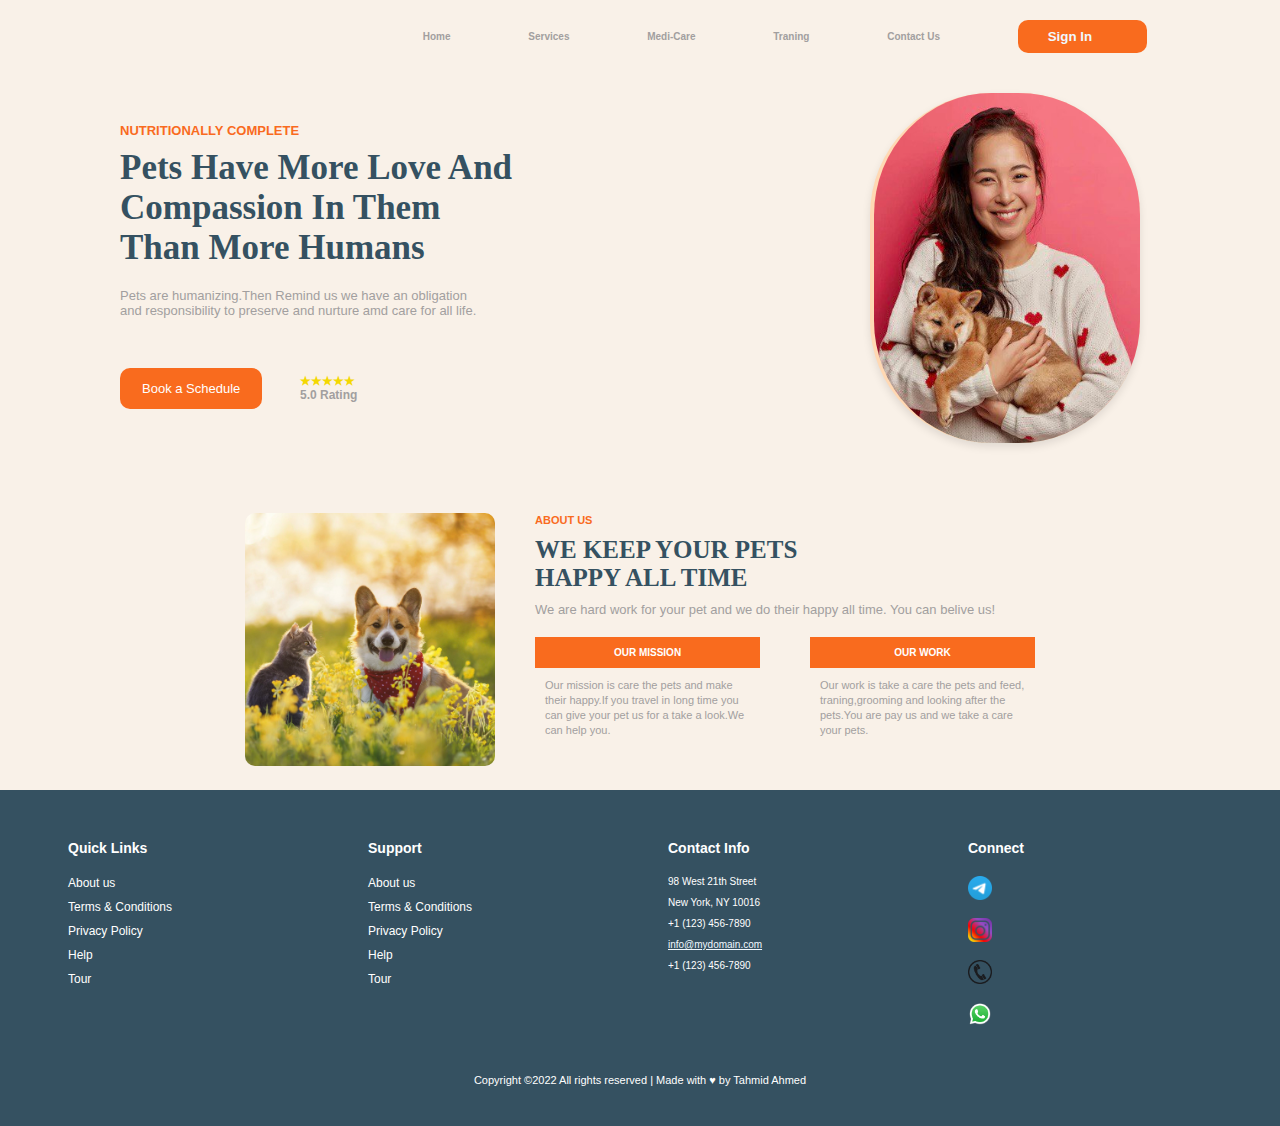
<file: index.html>
<!DOCTYPE html>
<html lang="en">
<head>
    <meta charset="UTF-8">
    <meta name="viewport" content="width=device-width, initial-scale=1.0">
    <title>Document</title>
    <link rel="stylesheet" href="./style.css">
</head>
<body>
    
  <header class="header"> 
    <div class="menu__container">
            <nav class="navbar">
               
                    <a href="./index.html">Home</a>
                    <a href="./service.html">Services</a>
                    <a href="./Medi-Care.html">Medi-Care</a>
                    <a href="./Traning.html">Traning</a>
                    <a href="./contact.html">Contact Us</a>
                <button class="sign-in"><a href="./contact.html" style="color: aliceblue;">Sign In</a></button>
            </nav>
        </div>
  </header>    
      <section class="main">
        <div class="main-text">
                <h6>NUTRITIONALLY COMPLETE</h6>
                <h1>Pets Have More Love And<br> Compassion In Them<br> Than More Humans</h1>
                <p>Pets are humanizing.Then Remind us we have an obligation <br>and responsibility to preserve and nurture amd care for all life.</p>
                <button class="btn">Book a Schedule</button>
                <div class="rating">
                    <span class="span__icon">★★★★★</span>
                    <span>5.0 Rating</span>
                    
                </div>
         </div>
         <div class="main-img">
            <img src="./photo_5458696738371133309_x.jpg" alt="Women with dog" class="profile-pic">
        </div>
      </section>

      <!-- <second></second> -->
      <section class="about-us">
        <div class="image-section">
            <img src="./photo_5462895287946308204_y.jpg" alt="Happy dogs">
        </div>
        <div class="content-section">
            <div class="about_title">ABOUT US</div>
            <h1>WE KEEP YOUR PETS <br>HAPPY ALL TIME</h1>
            <p>We are hard work for your pet and we do their happy all time. You can belive us!</p>
            <div class="mission-vision">
                <div class="mission">
                    <h3>OUR MISSION</h3>
                    <p>Our mission is care the pets and make their happy.If you travel in long time you can give your pet us for a take a look.We can help you.</p>
                </div>
                <div class="vision">
                    <h3>OUR WORK</h3>
                    <p>Our work is take a care the pets and feed, traning,grooming and looking after the pets.You are pay us and we take a care your pets.</p>
                </div>
            </div>
        </div>
    </section>

<!-- <footer></footer> -->
  <footer>
    <div class="footer-container">
        <div class="footer-column">
            <h3>Quick Links</h3>
              <ul>
                <li><a href="#">About us</a></li>
                <li><a href="#">Terms & Conditions</a></li>
                <li><a href="#">Privacy Policy</a></li>
                <li><a href="#">Help</a></li>
                <li><a href="#">Tour</a></li>
             </ul>
        </div>
        <div class="footer-column">
            <h3>Support</h3>
            <ul>
                <li><a href="#">About us</a></li>
                <li><a href="#">Terms & Conditions</a></li>
                <li><a href="#">Privacy Policy</a></li>
                <li><a href="#">Help</a></li>
                <li><a href="#">Tour</a></li>
            </ul>
        </div>
        <div class="footer-column">
            <h3>Contact Info</h3>
            <p>98 West 21th Street</p>
            <p>New York, NY 10016</p>
            <p>+1 (123) 456-7890</p>
            <p><a href="mailto:info@.com">info@mydomain.com</a></p>
            <p>+1 (123) 456-7890</p>
        </div>
        <div class="footer-column">
            <h3>Connect</h3>
            <div class="social-icons">
                <a href="#"><img src="./Telegram_2019_Logo.svg.webp" alt="Facebook"></a>
                <a href="#"><img src="./Instagram-Logo-PNG-2018.png.webp" alt="Instagram"></a>
                <a href="#"><img src="./phone-icon-clip-art-92545.png" alt="phone"></a>
                <a href="#"><img src="./WhatsApp.svg.webp" alt="whatsapp"></a>
            </div>
        </div>
    </div>
    <p class="footer-credit">Copyright ©2022 All rights reserved | Made with ♥ by Tahmid Ahmed</p>
  </footer>
</body>
</html>
</file>
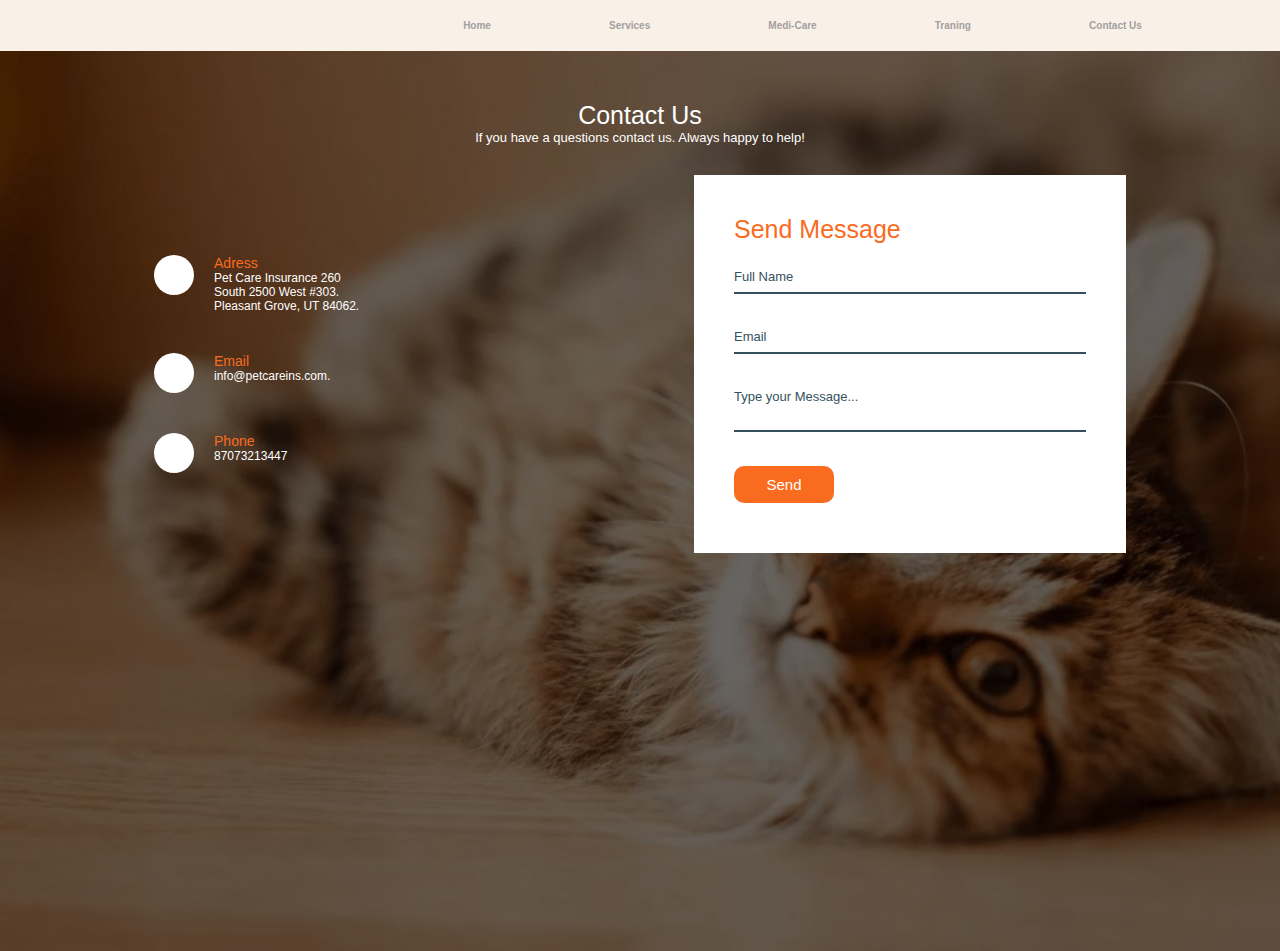
<file: contact.html>
<!DOCTYPE html>
<html lang="en">
  <head>
    <meta charset="UTF-8" />
    <meta name="viewport" content="width=device-width, initial-scale=1.0" />
    <title>Contact</title>
    <link rel="stylesheet" href="./style.css" />
    <link
      rel="stylesheet"
      href="https://cdnjs.cloudflare.com/ajax/libs/font-awesome/6.6.0/css/all.min.css"
      integrity="sha512-Kc323vGBEqzTmouAECnVceyQqyqdsSiqLQISBL29aUW4U/M7pSPA/gEUZQqv1cwx4OnYxTxve5UMg5GT6L4JJg=="
      crossorigin="anonymous"
      referrerpolicy="no-referrer" />
        <link rel="preconnect" href="https://fonts.googleapis.com" />
        <link rel="preconnect" href="https://fonts.gstatic.com" crossorigin />
        <link
          href="https://fonts.googleapis.com/css2?family=Inter+Tight:ital,wght@0,100..900;1,100..900&display=swap"
          rel="stylesheet" />
  </head>
  <body>
    <header class="header">
        <div class="menu__container"></div>
                <nav class="navbar">
                        <a href="./index.html">Home</a>
                        <a href="./service.html">Services</a>
                        <a href="./Medi-Care.html">Medi-Care</a>
                        <a href="./Traning.html">Traning</a>
                        <a href="#">Contact Us</a>   
                </nav>
            </div>
        </header> 
    
    <section class="contact">
      <div class="content">
          <h2>Contact Us</h2>
          <p>
            If you have a questions contact us. Always happy to help!
          </p>
      </div>
      <div class="container">
        <div class="contactinfo">
          <div class="box">
            <div class="icon">
              <i class="fa fa-map-marker" aria-hidden="true"></i>
            </div>
            <div class="text">
              <h3>Adress</h3>
              <p>
                Pet Care Insurance 260<br> South 2500 West #303. <br>Pleasant Grove, UT 84062. 
              </p>
            </div>
          </div>

          <div class="box">
            <div class="icon">
              <i class="fa fa-envelope" aria-hidden="true"></i>
            </div>
            <div class="text">
              <h3>Email</h3>
              <p>info@petcareins.com.</p>
            </div>
          </div>

          <div class="box">
            <div class="icon">
              <i class="fa fa-phone" aria-hidden="true"></i>
            </div>
            <div class="text">
              <h3>Phone</h3>
              <p>87073213447</p>
            </div>
          </div>
        </div>

        <div class="contactform">
           <form>
            <h2>Send Message</h2>
            <div class="inputbox">
                <input type="text" name="" required="required">
                <span>Full Name</span>
            </div>
            <div class="inputbox">
                <input type="text" name="" required="required">
                <span>Email</span>
            </div>
            <div class="inputbox">
              <textarea required="required"></textarea>
                <span>Type your Message...</span>
            </div>
            <div class="inputbox">
                <input type="submit" name="" value="Send">
                
            </div>
           </form>
        </div>
      </div>
    </section>
  </body>
</html>
</file>
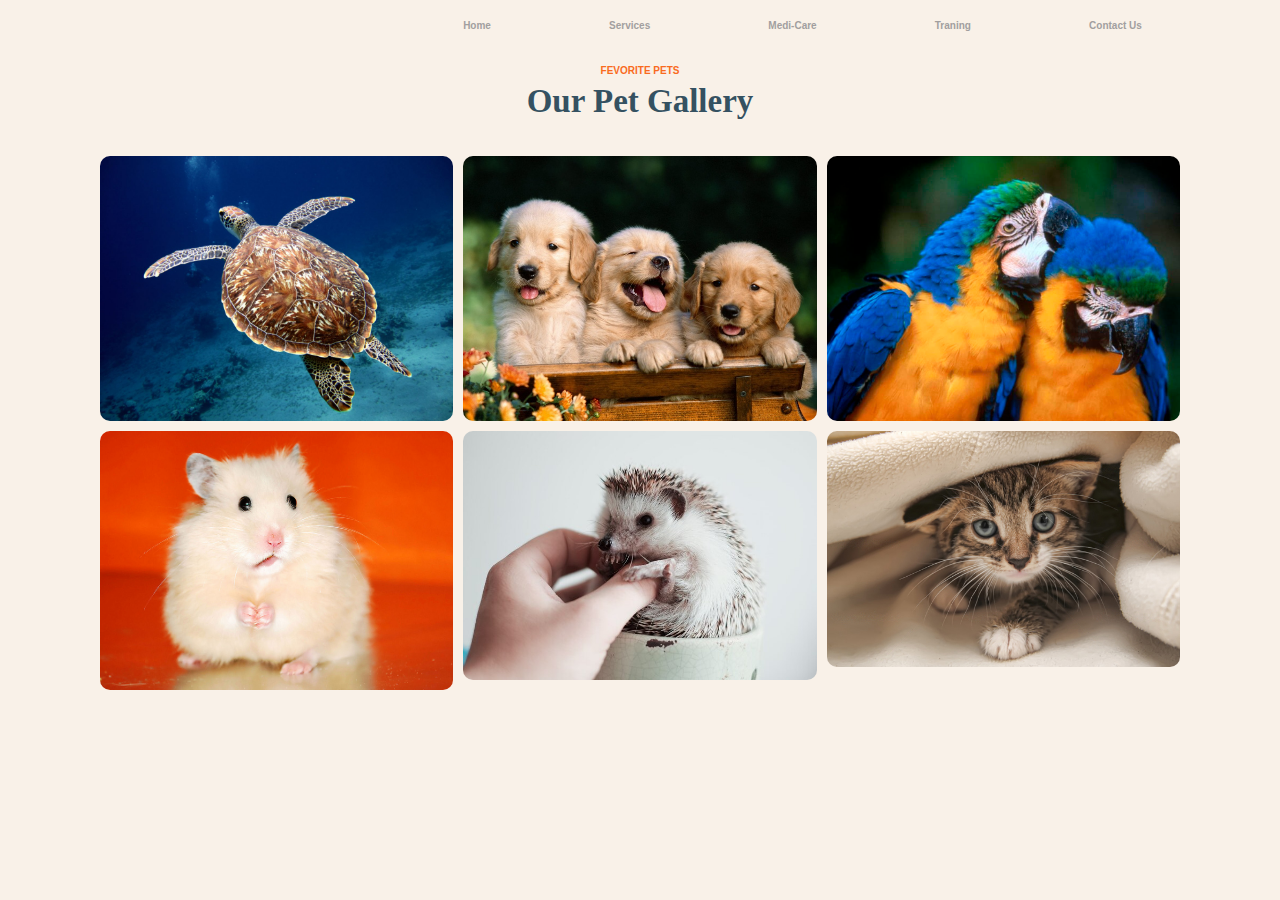
<file: Medi-Care.html>
<!DOCTYPE html>
<html lang="en">
<head>
    <meta charset="UTF-8">
    <meta name="viewport" content="width=device-width, initial-scale=1.0">
    <title>Document</title>
    <link rel="stylesheet" href="./style.css">
</head>
<body>
    <header class="header">
        <div class="menu__container"></div>
                <nav class="navbar">
                        <a href="./index.html">Home</a>
                        <a href="./service.html">Services</a>
                        <a href="./Medi-Care.html">Medi-Care</a>
                        <a href="./Traning.html">Traning</a>
                        <a href="./contact.html">Contact Us</a>   
                </nav>
            </div>
        </header>  
    <section class="gallery">
        <div class="gallery-title">
        <p>FEVORITE PETS</p>
        <h1>Our Pet Gallery</h1>
            </div>
                <div class="gallery-grid">
                <div class="gallery-item"><img src="./7utbshg2r97fgigruucjmb5k038kp8ky.jpeg" alt=""></div>
                <div class="gallery-item"><img src="./собака.jpg" alt=""></div>
                <div class="gallery-item"><img src="./попугай.jpg" alt=""></div>
                <div class="gallery-item_mouse"><img src="./хомяк.jpg" alt=""></div>
                <div class="gallery-item"><img src="./кирпи.jpg" alt=""></div>
                <div class="gallery-item"><img src="./9.jpg" alt=""></div>
            </div>
        </section>
</body>
</html>
</file>
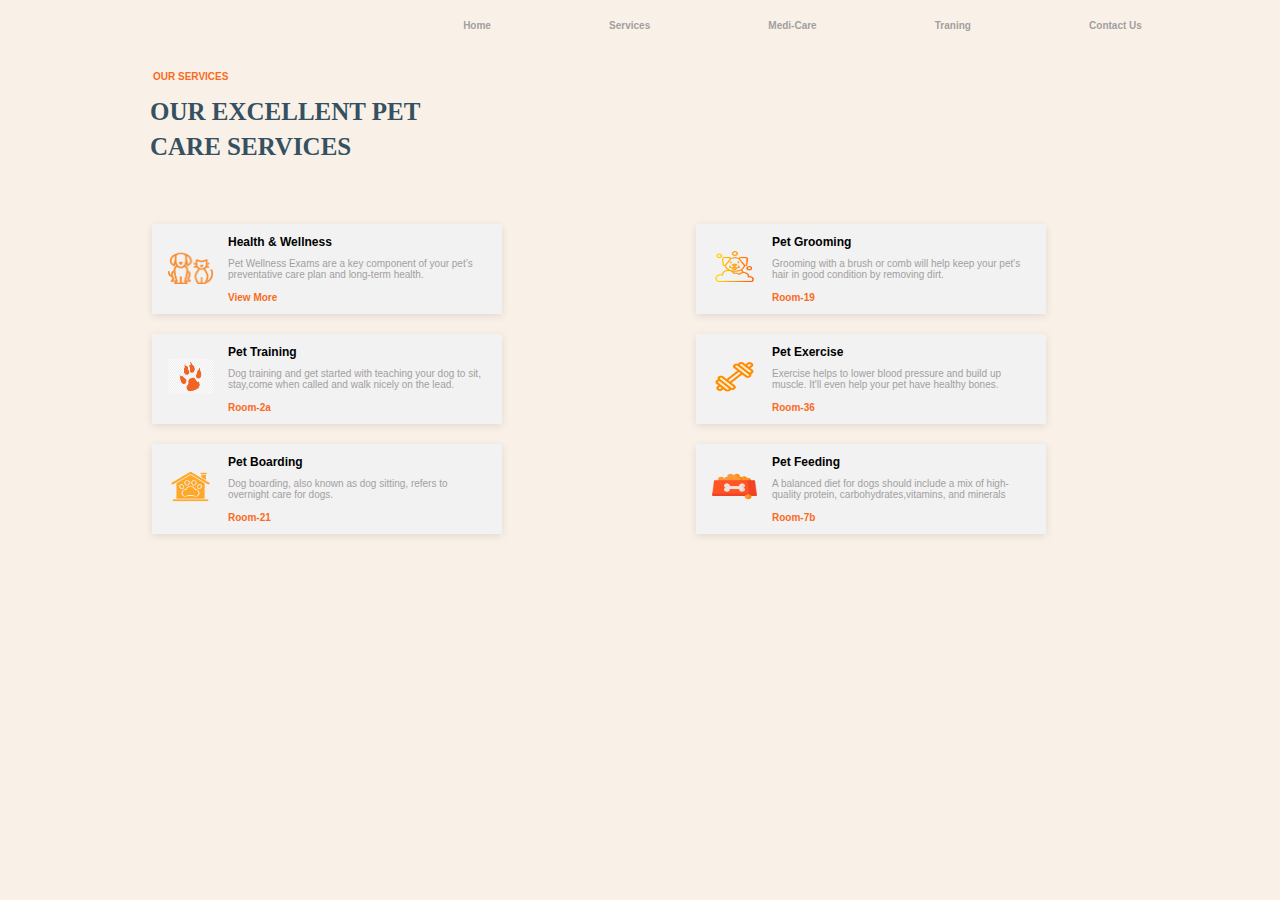
<file: service.html>
<!DOCTYPE html>
<html lang="en">
<head>
    <meta charset="UTF-8">
    <meta name="viewport" content="width=device-width, initial-scale=1.0">
    <title>Document</title>
    <link rel="stylesheet" href="./style.css">
</head>
<body>
    <header class="header">
        <div class="menu__container"></div>
                <nav class="navbar">
                        <a href="./index.html">Home</a>
                        <a href="./service.html">Services</a>
                        <a href="./Medi-Care.html">Medi-Care</a>
                        <a href="./Traning.html">Traning</a>
                        <a href="./contact.html">Contact Us</a>   
                </nav>
            </div>
        </header>    
    <section class="Services">
        <div class="services__work">
                 <p>OUR SERVICES</p>
                 <h1>OUR EXCELLENT PET <br>CARE SERVICES</h1>
       </div>
       <div class="services-cards">
       <div class="services-card">
           <h2>Health & Wellness</h2>
           <img src="./Dog Cat_0.png" alt="">
           <p>Pet Wellness Exams are a key component of your pet’s preventative care plan and long-term health.</p>
           <a href="#">View More</a>
       </div>
       <div class="services-card">
           <h2>Pet Grooming</h2>
           <img src="./16834137.png" alt="">
           <p>Grooming with a brush or comb will help keep your pet's hair in good condition by removing dirt.</p>
           <a href="#">Room-19</a>
       </div>
       <div class="services-card">
           <div class="card-icon">
           <h2>Pet Training</h2>
           <img src="./272-2728438_orange-clipart-tiger-paw-dog-paw-print.png" alt="icon"></div>
           <p>Dog training and get started with teaching your dog to sit, stay,come when called and walk nicely on the lead.</p>
           <a href="#">Room-2a</a>
       </div>
       <div class="services-card">
        <h2>Pet Exercise</h2>
        <img src="./Pet Exercise.webp" alt="">
        <p>Exercise helps to lower blood pressure and build up muscle. It'll even help your pet have healthy bones. </p>
        <a href="#">Room-36</a>
    </div>
    <div class="services-card">
        <h2>Pet Boarding</h2>
        <img src="./12018981.png" alt="">
        <p>Dog boarding, also known as dog sitting, refers to overnight care for dogs.</p>
        <a href="#">Room-21</a>
    </div>
    <div class="services-card">
        <h2>Pet Feeding</h2>
        <img src="./2002543.png" alt="">
        <p>A balanced diet for dogs should include a mix of high-quality protein, carbohydrates,vitamins, and minerals</p>
        <a href="#">Room-7b</a>
    </div>
    </div>
</section>
</body>
</html>
</file>
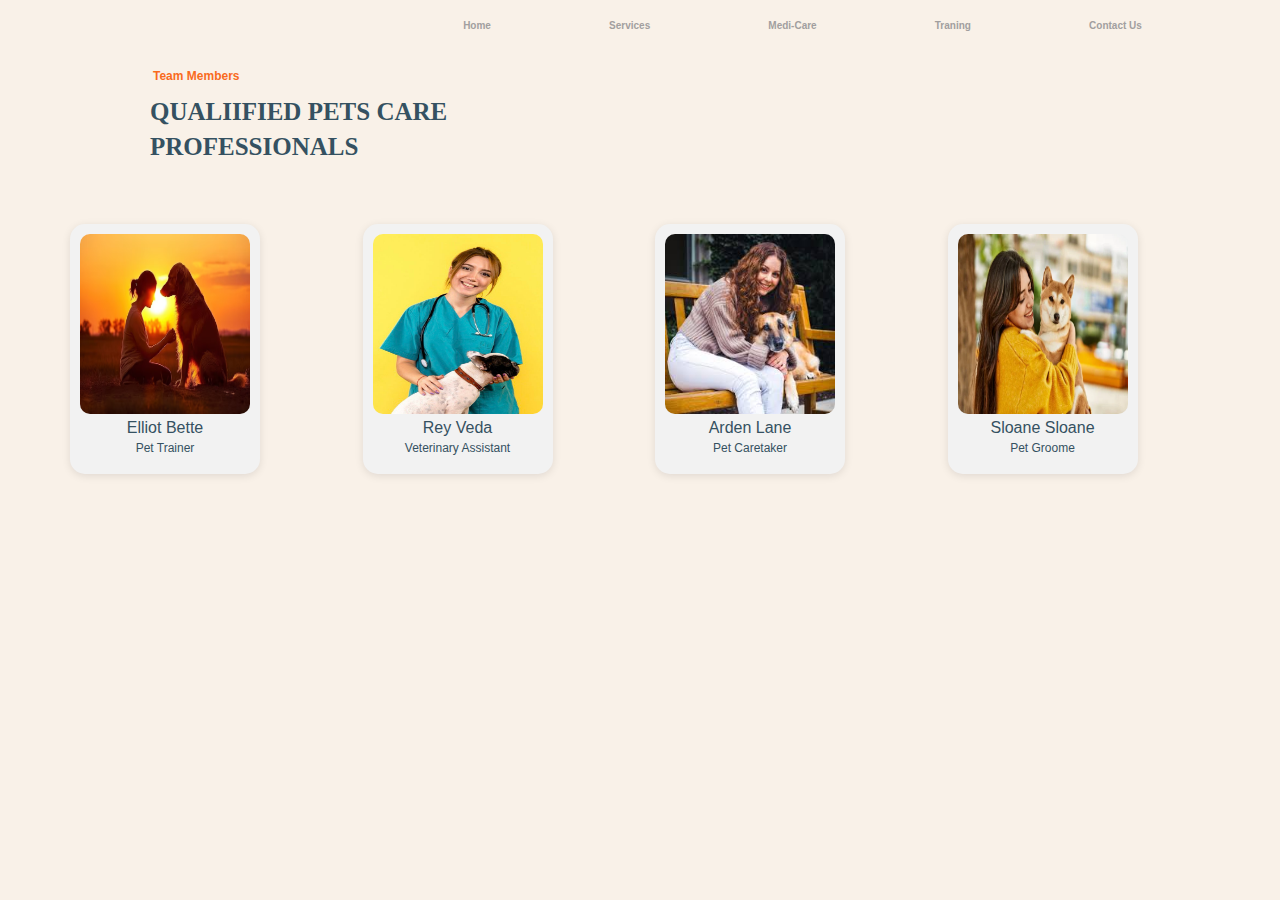
<file: Traning.html>
<!DOCTYPE html>
<html lang="en">
<head>
    <meta charset="UTF-8">
    <meta name="viewport" content="width=device-width, initial-scale=1.0">
    <title>Document</title>
    <link rel="stylesheet" href="./style.css">
</head>
<body>
    <header class="header">
        <div class="menu__container"></div>
                <nav class="navbar">
                        <a href="./index.html">Home</a>
                        <a href="./service.html">Services</a>
                        <a href="./Medi-Care.html">Medi-Care</a>
                        <a href="./Traning.html">Traning</a>
                        <a href="./contact.html">Contact Us</a>   
                </nav>
            </div>
        </header>  
    <section class="Traning">
        <div class="profile-title">
            <p>Team Members</p>
            <h1>QUALIIFIED PETS CARE <br> PROFESSIONALS</h1>
        </div>
        <section class="professionals">
            <div class="profiles">
                <div class="profile">
                    <img src="./pet love.avif" alt="Professional 1">
                    <p class="name">Elliot Bette</p>
                    <p class="designation">Pet Trainer</p>
                </div>
                <div class="profile">
                    <img src="./photo_5460948538184818864_x.jpg" alt="Professional 2">
                    <p class="name">Rey Veda</p>
                    <p class="designation">Veterinary Assistant</p>
                </div>
                <div class="profile">
                    <img src="./images (1).jpg" alt="Professional 3">
                    <p class="name">Arden Lane</p>
                    <p class="designation"> Pet Caretaker</p>
                </div>
                <div class="profile">
                    <img src="./pro.jpg" alt="Professional 4">
                    <p class="name">Sloane Sloane</p>
                    <p class="designation">Pet Groome</p>
                </div>
         
            </div>
        </section>
    </body>
    </html>
</file>
<file: style.css>
*{
    padding: 0;
    margin: 0;
    box-sizing: border-box; 
  
}
body{
    font-family: 'Arial', sans-serif;
    background-color: #F9F1E8;
    color: #A29f9f;
    
}
/* Navbar/ */
 .navbar{
    display:flex;
    justify-content: space-evenly;
    align-items: center;
    padding: 20px;
    font-size: 10px;
    margin-left: 350px;
    
 } 
 .navbar a {
    color: #A29f9f;
    margin-right: 25px;
    text-decoration: none;
    font-weight: 600;
    display: block;
 }
 nav a:hover{
    color: #f96b1e;
}
  .sign-in{
    background-color: #f96b1e;
    color: white;
    border: none;
    padding: 9px 30px;
    cursor: pointer;
    border-radius: 10px;
    margin-right: 60px;
  }
 a{
  color: aliceblue;
 }
  .sign-in:hover{
    background-color: #E56A3d;
  }
 /* Main section */
  .main{
    display: flex;
    justify-content: space-between;
    padding: 50px;
   
}
  .main-text{
    max-width: 50%;
    margin-left: 70px;
  }
 .main h6{
    font-size:13px;
    color: #f96b1e;
    margin-bottom: 10px;
  }
 .main h1{
    font-size: 35px;
    color: #355161;
    margin-bottom:20px;
    font-family:"Cochin", serif;
}
 .main p{
   font-size: 13px;
   color: #A29f9f
   }
.btn{
background-color: #f96b1e;
color: white;
border: none;
padding: 13px 22px;
font-size: 13px;
border-radius: 10px;
margin-top: 50px;
cursor: pointer;

  }
  .btn:hover{
    background-color: #E56A3d;
  }
  .rating{
   display: flex;
   margin-left: 180px;
   flex-direction: column;
    margin-top: -35px;

  }
  .rating span {
    font-size: 12px;
    font-weight: 600;

  }
  .span__icon{
    color: #f4d800;
    
  
  }
.main-img img{
    position: relative;
    width: 270px;
    height: 350px;
    border-radius: 45% 45% / 35% 35% ;
    background-color: #ffd8b3;
   display: flex;
   margin-right: 90px;
   padding-left: 4px;
   margin-top: -30px;
  }
.profile-pic {
    width: 100%;
    height: auto;
    border-radius: 50%;
    box-shadow: 0 4px 8px rgba(0,0,0,0.1);
  
} 
/* about us*/
.about-us {
  display: flex;
  padding: 20px;
  align-items: center;
  justify-content: center;
}

.image-section img {
  width: 250px;
  height: auto;
  border-radius: 10px;
}

.content-section {
  max-width: 500px;
  margin-left: 40px;
}

.about_title{
  color: #f96b1e;
  font-size: 11px;
  font-weight: 600;
}

.content-section h1 {
  font-size: 25px;
  color:#355161;
  margin: 10px 0;
  font-family:"Cochin", serif;
}

.content-section p {
  font-size: 13px;
  color: #A29f9f;;
  margin-bottom: 20px;
}

.mission-vision {
  display: flex;
  justify-content: space-between;
}

.mission, .vision {
  width: 45%;

}

.mission h3, .vision h3 {
  background-color: #f96b1e;
  color: white;
  padding: 10px;
  text-align: center;
  font-size: 10px;
}

.mission p, .vision p {
  font-size: 11px;
  color: #A29f9f;;
  padding: 10px;
  line-height: 15px
}
.best_img{
  margin-left: 600px;
  margin-top: 60px
 
}
/* <footer> */
footer {
  background-color: #355161;
  color: white;
  padding: 40px 0;
}

.footer-container {
  display: flex;
  justify-content: space-around;
  flex-wrap: wrap;
  max-width: 1200px;
  margin: auto;
}

.footer-column {
  width: 22%;
  padding: 10px;
}

.footer-column h3 {
  margin-bottom: 20px;
  font-size: 14px;
}

.footer-column ul {
  list-style: none;
  font-size: 12px;
}

.footer-column ul li {
  margin-bottom: 10px;
}

.footer-column ul li a {
  color: white;
  text-decoration: none;
  display: block;
  transition: 0.3s;
}

.footer-column ul li a:hover {
 
  color: #f96b1e;
  transform: translateX(14px);
}

.footer-column p {
  margin-bottom: 10px;
  font-size: 10px;
}

.social-icons a {
  margin-right: 10px;
}

.social-icons img {
  width: 24px;
  height: 24px;
  display: flex;
  flex-direction: column;
}

.footer-credit {
  text-align: center;
  margin-top: 20px;
  font-size: 14px;
}
.footer-credit {
  font-size: 11px
}
@media (max-width: 600px) {
  .navbar {
      flex-direction: column;
  }

  .navbar a {
      margin: 10px 0;
      font-size: 14px;
  }

  .main {
      flex-direction: column;
      padding: 20px;
  }

  .main-text {
      width: 100%;
      text-align: center;
  }

  .main-text h1 {
      font-size: 32px;
  }

  .main-text p {
      font-size: 14px;
  }

  .main-img {
      margin-top: 20px;
  }

  .about-us {
      flex-direction: column;
      padding: 20px;
  }

  .image-section, .content-section {
      width: 100%;
  }

  .mission-vision {
      flex-direction: column;
  }

  .mission, .vision {
      width: 100%;
      margin-bottom: 20px;
  }

  .footer-container {
      flex-direction: column;
      align-items: center;
  }

  .footer-column {
      width: 100%;
      margin-bottom: 20px;
      text-align: center;
  }

  .social-icons a img {
      width: 20px;
  }
}
/* <sevice> */
*{
  padding: 0;
  margin: 0;
  box-sizing: border-box; 

}
body{
  background-color: #F9F1E8;
  color: #A29f9f;
  
}
/* Navbar/ */
.navbar{
 display:flex;
 justify-content: space-evenly;
 align-items: center;
 padding: 20px;
 font-size: 10px;
 margin-left: 350px;
 
} 
.navbar a {
 color: #A29f9f;
 margin-right: 25px;
 text-decoration: none;
 font-weight: 600;
 display: block;
}
nav a:hover{
 color: #f96b1e;
}

.services__work{
  text-align: left;
  line-height: 35px;
  margin-left: 150px;
  
}         
.services__work p{
  color: #f96b1e;
  font-size: 10px;
  margin-top: 8px;
  font-weight: 600;
  margin-left: 3px;
}   
.services__work h1{
  color: #355161;
  font-size: 25px;
  font-family:"Cochin", serif;
} 
.Servicer{
  background-color: white;
  margin-bottom: 60px;
}
.services-cards{
display: grid;
gap: 20px;
grid-template-columns: repeat( 2, 1fr);
padding: 60px;
margin-bottom: 20px;
margin-left: 92px
}
.services-card{
background-color: #f2f2f2;
padding: 16px;
width: 350px;
height: 90px;
text-align:left;
box-shadow: 0 2px 8px rgba(0,0,0,0.1);

}
.services-card h2{
color: black;
font-size: 12px;
margin-left: 60px;
margin-top: -5px;
}
.services-card p{
font-size: 10px;
color: #A29f9f;
margin: 7px 0;
margin-left: 60px;
margin-top: -30px;

}
.services-card a{
text-decoration: none;
font-size: 10px;
font-weight: 600;
color: #f96b1e;
margin-left: 60px;
}
.services-card img{
  width: 45px;
  justify-content: center;
  align-items: center;
 margin-right: 40px;
    height: 35px;
  


}
@media (max-width: 600px) {
 .navbar {
     flex-direction: column;
     align-items: center;
 }

 .navbar a {
     margin: 10px 0;
 }

 .services-cards {
     grid-template-columns: 20px;
     width: 50px;
     height: 30px;
 }

 .services__work h1 {
     font-size:12 px;
 }

 .services__work p {
     font-size: 12px;
 }

 .services-card {
     padding: 8px;
     
 }

 .services-card h2 {
     font-size: 20px;
 }

 .services-card p {
     font-size: 12px;
 }
}

/* Medi-Care */
.navbar{
  display:flex;
  justify-content: space-evenly;
  align-items: center;
  padding: 20px;
  font-size: 10px;
  margin-left: 350px;
  
} 
.navbar a {
  color: #A29f9f;
  margin-right: 25px;
  text-decoration: none;
  font-weight: 600;
  display: block;
}
nav a:hover{
  color: #f96b1e;
}
.gallery{
    text-align: center;
    line-height: 30px;
  }
   .gallery-title h1{
    color: #355161;
    font-size: 33px;
    font-family:"Cochin", serif;
   
   }
    .gallery-title p{
      color: #f96b1e;
      font-size: 10px;
      margin-top: 5px;
      font-weight: 600;
   }   
  .gallery-grid{
    display: grid;
    grid-template-columns: repeat(3, minmax(200px, 1fr));
    grid-template-rows: repeat(3, auto);
    gap: 10px;
    padding: 100px;
    margin-top: -60px;
   
  }
  .gallery-item{
    position: relative;
  }
  .gallery img{
  width: 100%;
  height: auto;
  display: block;
  border-radius: 10px;
  object-fit: cover;
  transition: transform 0.8s ease-in-out;
  }
  .gallery img:hover{
    transform: scale(1.2);
  }

  media ( max-width: 600px) {
    .navbar {
        flex-direction: column;
        align-items: center;
    }
  
    .navbar a {
        margin: 10px 0;
    }
  
    .gallery-grid {
        grid-template-columns: 1fr;
    }
  
    .gallery-title h1 {
        font-size: 28px;
    }
  
    .gallery-title p {
        font-size: 16px;
    }
  }

  /* <traning> */
  .navbar{
    display:flex;
    justify-content: space-evenly;
    align-items: center;
    padding: 20px;
    font-size: 10px;
    margin-left: 350px;
    
 } 
 .navbar a {
    color: #A29f9f;
    margin-right: 25px;
    text-decoration: none;
    font-weight: 600;
    display: block;
 }
 nav a:hover{
    color: #f96b1e;
 }
 .profile-title{
    text-align: left;
    line-height: 35px;
    margin-left: 150px;
    
 }
.profile-title p{
    color: #f96b1e;
    font-size: 12px;
    margin-top: 8px;
    font-weight: 600;
    margin-left: 3px;
}
.profile-title h1{
    color: #355161;
    font-size: 25px;
    font-family:"Cochin", serif;
}
.profiles{
    display: grid;
    gap: 20px;
    grid-template-columns: repeat( 4, 1fr);
    padding: 60px;
    margin-bottom: 20px;
    margin-left: 10px
    
}
.name p{
    font-size: 16px;
}
.profile img{
    width: 170px;
    height: 180px;
    border-radius: 10px;
    background-position: center;
    background-size: cover;
}
.profile{
    background-color: #f2f2f2;
    border-radius: 15px;
    padding: 10px;
    width: 190px;
    height: 250px;
    text-align:left;
    box-shadow: 0 2px 8px rgba(0,0,0,0.1);  
}
.profile p{
    color: #355161;
    text-align: center; 
    line-height: 20px;
}
.designation{
    font-size: 12px;
}

@media (max-width: 600px) {
    .navbar {
        flex-direction: column;
    }

    .navbar a {
        margin: 10px 0;
    }
    .profile-title p {
        font-size: 10px;
        margin-left: -110px;
    }
    .profile-title h1 {
        font-size: 20px;
        margin-left: -110px;
    }

    .profiles {
        grid-template-columns: 1fr;
        padding: 20px;
        align-items: center;
    }

    .profile {
        margin-bottom: 20px;
    }

    .profile img {
        width: 150px;
        height: 150px;
    }

    .name {
        font-size: 16px;
    }

    .designation {
        font-size: 14px;
    }
}
/* <contact> */
.navbar{
  display:flex;
  justify-content: space-evenly;
  align-items: center;
  padding: 20px;
  font-size: 10px;
  margin-left: 350px;
  
} 
.navbar a {
  color: #A29f9f;
  margin-right: 25px;
  text-decoration: none;
  font-weight: 600;
  display: block;
}
nav a:hover{
  color: #f96b1e;
}
.contact{
position: relative; 
min-height: 100vh;
padding: 50px 100px ;
display: flex;
align-items: center;
flex-direction: column;
background:rgba(0, 0, 0, 0.6) url(./photo_5456273341729071821_y.jpg);
background-blend-mode: darken;
background-size: cover;
}
.contact .content{
  max-width: 800px;
  text-align: center;
}
.contact .content h2{
  font-size: 25px;
  font-weight: 500;
  color: #fff;
}
.contact .content p{
  font-weight: 300;
  color: #fff;
  font-size: 13px;
}
.container{
  width: 100%;
  display: flex;
  justify-content: center;
  align-items: center;
  margin-top: 30px;
}
.container .contactinfo{
  width: 50%;
  display: flex;
  flex-direction: column;
}
.container .contactinfo .box{
  position: relative;
  padding: 20px 0;
  display: flex;
}
.container .contactinfo .box .icon{
  min-width: 40px;
  height: 40px;
  background: #fff;
  display: flex;
  justify-content: center;
  align-items: center;
  border-radius: 50%; 
  font-size: 17px;
}
.container .contactinfo .box .text{
  display: flex;
  margin-left: 20px;
  font-size: 12px;
  color: #fff;
  flex-direction: column;
  font-weight: 300;
}
.container .contactinfo .box .text h3{
  font-weight: 500;
  color: #f96b1e;
}
.contactform{
  width: 40%;
  padding: 40px;
  
  background: #fff;
}
.contactform h2{
  font-size: 25px;
  color: #f96b1e;
  font-weight: 500;
}
.contactform .inputbox{ 
  position: relative;
  width: 100%;
  margin-top: 10px; 
}
.contactform .inputbox input,
.contactform .inputbox textarea{ 
  width: 100%;
  padding: 5px 0;
  font-size: 1rem;
  margin: 10px 0;
  border: none;
  border-bottom: 2px solid #355161; 
  outline: none;
  resize: none;
}
.contactform .inputbox span{
  position: absolute; 
  left: 0;
  padding: 5px 0;
  font-size: 13px;
  margin: 10px 0;
  pointer-events: none;
  transition: 0.5s;
  color: #355161;
}
.contactform .inputbox input:focus ~ span,
.contactform .inputbox input:valid ~ span,
.contactform .inputbox textarea:focus ~ span,
.contactform .inputbox textarea:valid ~ span { 
  color: #355161;
  font-size: 12px;
  transform: translateY(-20px);
}
.contactform .inputbox input[type="submit"]{
  width: 100px;
  background: #f96b1e;
  border-radius: 10px;
  color: #fff;
  border: none;
  cursor: pointer;
  padding: 10px;
  font-size: 15px;
}
@media (max-width: 991px){
  .contact{
      padding: 50px;
  }
  .container{
      flex-direction: column;
  }
  .container .contactinfo{
     margin-bottom: 40px; 
  }
  .container .contactinfo,
  .contactform{
      width: 100%;
  }

}
</file>
